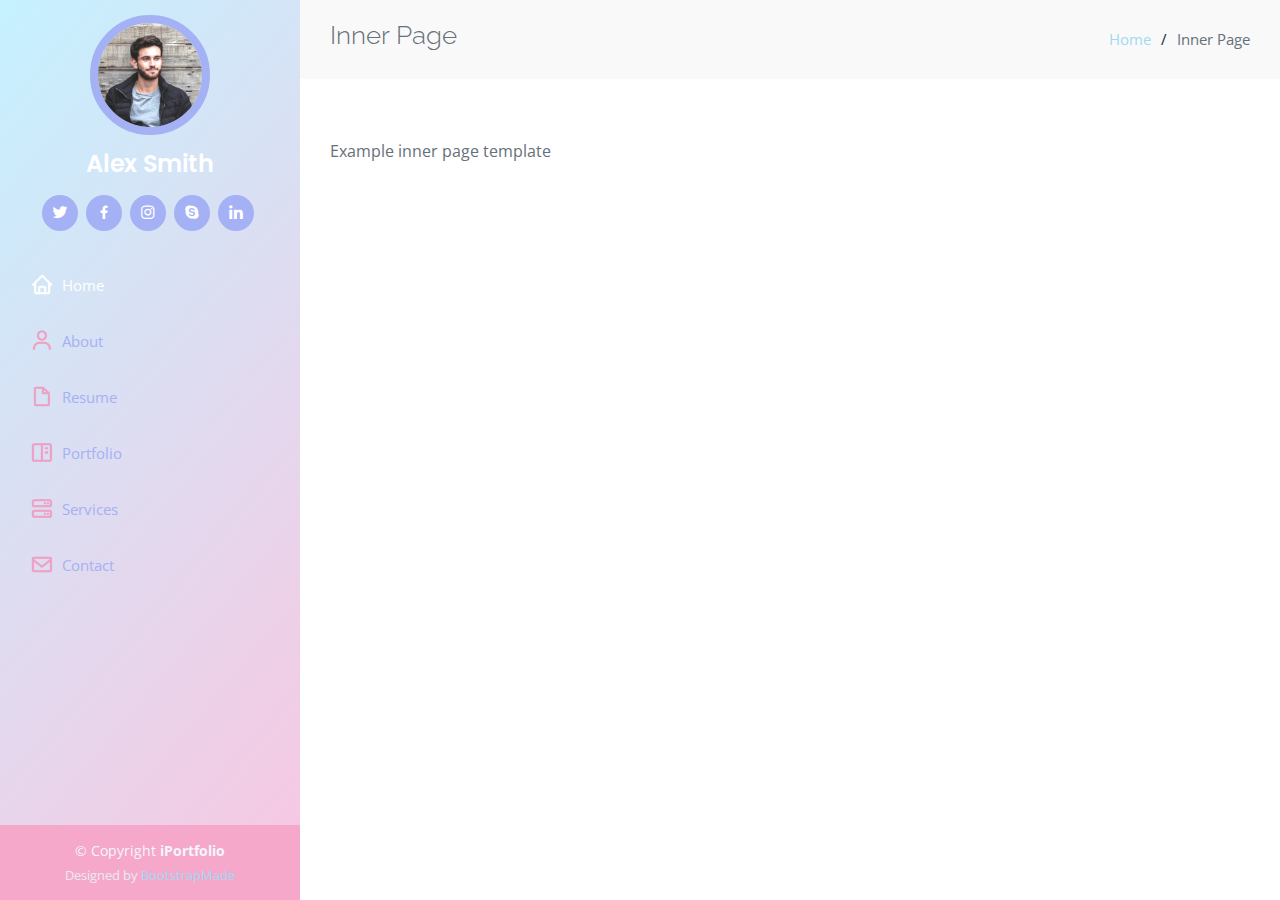
<file: iPortfolio/inner-page.html>
<!DOCTYPE html>
<html lang="en">

<head>
  <meta charset="utf-8">
  <meta content="width=device-width, initial-scale=1.0" name="viewport">

  <title>Inner Page - iPortfolio Bootstrap Template</title>
  <meta content="" name="description">
  <meta content="" name="keywords">

  <!-- Favicons -->
  <link href="assets/img/favicon.png" rel="icon">
  <link href="assets/img/apple-touch-icon.png" rel="apple-touch-icon">

  <!-- Google Fonts -->
  <link href="https://fonts.googleapis.com/css?family=Open+Sans:300,300i,400,400i,600,600i,700,700i|Raleway:300,300i,400,400i,500,500i,600,600i,700,700i|Poppins:300,300i,400,400i,500,500i,600,600i,700,700i" rel="stylesheet">

  <!-- Vendor CSS Files -->
  <link href="assets/vendor/aos/aos.css" rel="stylesheet">
  <link href="assets/vendor/bootstrap/css/bootstrap.min.css" rel="stylesheet">
  <link href="assets/vendor/bootstrap-icons/bootstrap-icons.css" rel="stylesheet">
  <link href="assets/vendor/boxicons/css/boxicons.min.css" rel="stylesheet">
  <link href="assets/vendor/glightbox/css/glightbox.min.css" rel="stylesheet">
  <link href="assets/vendor/swiper/swiper-bundle.min.css" rel="stylesheet">

  <!-- Template Main CSS File -->
  <link href="assets/css/style.css" rel="stylesheet">

  <!-- =======================================================
  * Template Name: iPortfolio
  * Updated: Sep 18 2023 with Bootstrap v5.3.2
  * Template URL: https://bootstrapmade.com/iportfolio-bootstrap-portfolio-websites-template/
  * Author: BootstrapMade.com
  * License: https://bootstrapmade.com/license/
  ======================================================== -->
</head>

<body>

  <!-- ======= Mobile nav toggle button ======= -->
  <i class="bi bi-list mobile-nav-toggle d-xl-none"></i>

  <!-- ======= Header ======= -->
  <header id="header">
    <div class="d-flex flex-column">

      <div class="profile">
        <img src="assets/img/profile-img.jpg" alt="" class="img-fluid rounded-circle">
        <h1 class="text-light"><a href="index.html">Alex Smith</a></h1>
        <div class="social-links mt-3 text-center">
          <a href="#" class="twitter"><i class="bx bxl-twitter"></i></a>
          <a href="#" class="facebook"><i class="bx bxl-facebook"></i></a>
          <a href="#" class="instagram"><i class="bx bxl-instagram"></i></a>
          <a href="#" class="google-plus"><i class="bx bxl-skype"></i></a>
          <a href="#" class="linkedin"><i class="bx bxl-linkedin"></i></a>
        </div>
      </div>

      <nav id="navbar" class="nav-menu navbar">
        <ul>
          <li><a href="#hero" class="nav-link scrollto active"><i class="bx bx-home"></i> <span>Home</span></a></li>
          <li><a href="#about" class="nav-link scrollto"><i class="bx bx-user"></i> <span>About</span></a></li>
          <li><a href="#resume" class="nav-link scrollto"><i class="bx bx-file-blank"></i> <span>Resume</span></a></li>
          <li><a href="#portfolio" class="nav-link scrollto"><i class="bx bx-book-content"></i> <span>Portfolio</span></a></li>
          <li><a href="#services" class="nav-link scrollto"><i class="bx bx-server"></i> <span>Services</span></a></li>
          <li><a href="#contact" class="nav-link scrollto"><i class="bx bx-envelope"></i> <span>Contact</span></a></li>
        </ul>
      </nav><!-- .nav-menu -->
    </div>
  </header><!-- End Header -->

  <main id="main">

    <!-- ======= Breadcrumbs ======= -->
    <section class="breadcrumbs">
      <div class="container">

        <div class="d-flex justify-content-between align-items-center">
          <h2>Inner Page</h2>
          <ol>
            <li><a href="index.html">Home</a></li>
            <li>Inner Page</li>
          </ol>
        </div>

      </div>
    </section><!-- End Breadcrumbs -->

    <section class="inner-page">
      <div class="container">
        <p>
          Example inner page template
        </p>
      </div>
    </section>

  </main><!-- End #main -->

  <!-- ======= Footer ======= -->
  <footer id="footer">
    <div class="container">
      <div class="copyright">
        &copy; Copyright <strong><span>iPortfolio</span></strong>
      </div>
      <div class="credits">
        <!-- All the links in the footer should remain intact. -->
        <!-- You can delete the links only if you purchased the pro version. -->
        <!-- Licensing information: https://bootstrapmade.com/license/ -->
        <!-- Purchase the pro version with working PHP/AJAX contact form: https://bootstrapmade.com/iportfolio-bootstrap-portfolio-websites-template/ -->
        Designed by <a href="https://bootstrapmade.com/">BootstrapMade</a>
      </div>
    </div>
  </footer><!-- End  Footer -->

  <a href="#" class="back-to-top d-flex align-items-center justify-content-center"><i class="bi bi-arrow-up-short"></i></a>

  <!-- Vendor JS Files -->
  <script src="assets/vendor/purecounter/purecounter_vanilla.js"></script>
  <script src="assets/vendor/aos/aos.js"></script>
  <script src="assets/vendor/bootstrap/js/bootstrap.bundle.min.js"></script>
  <script src="assets/vendor/glightbox/js/glightbox.min.js"></script>
  <script src="assets/vendor/isotope-layout/isotope.pkgd.min.js"></script>
  <script src="assets/vendor/swiper/swiper-bundle.min.js"></script>
  <script src="assets/vendor/typed.js/typed.umd.js"></script>
  <script src="assets/vendor/waypoints/noframework.waypoints.js"></script>
  <script src="assets/vendor/php-email-form/validate.js"></script>

  <!-- Template Main JS File -->
  <script src="assets/js/main.js"></script>

</body>

</html>
</file>
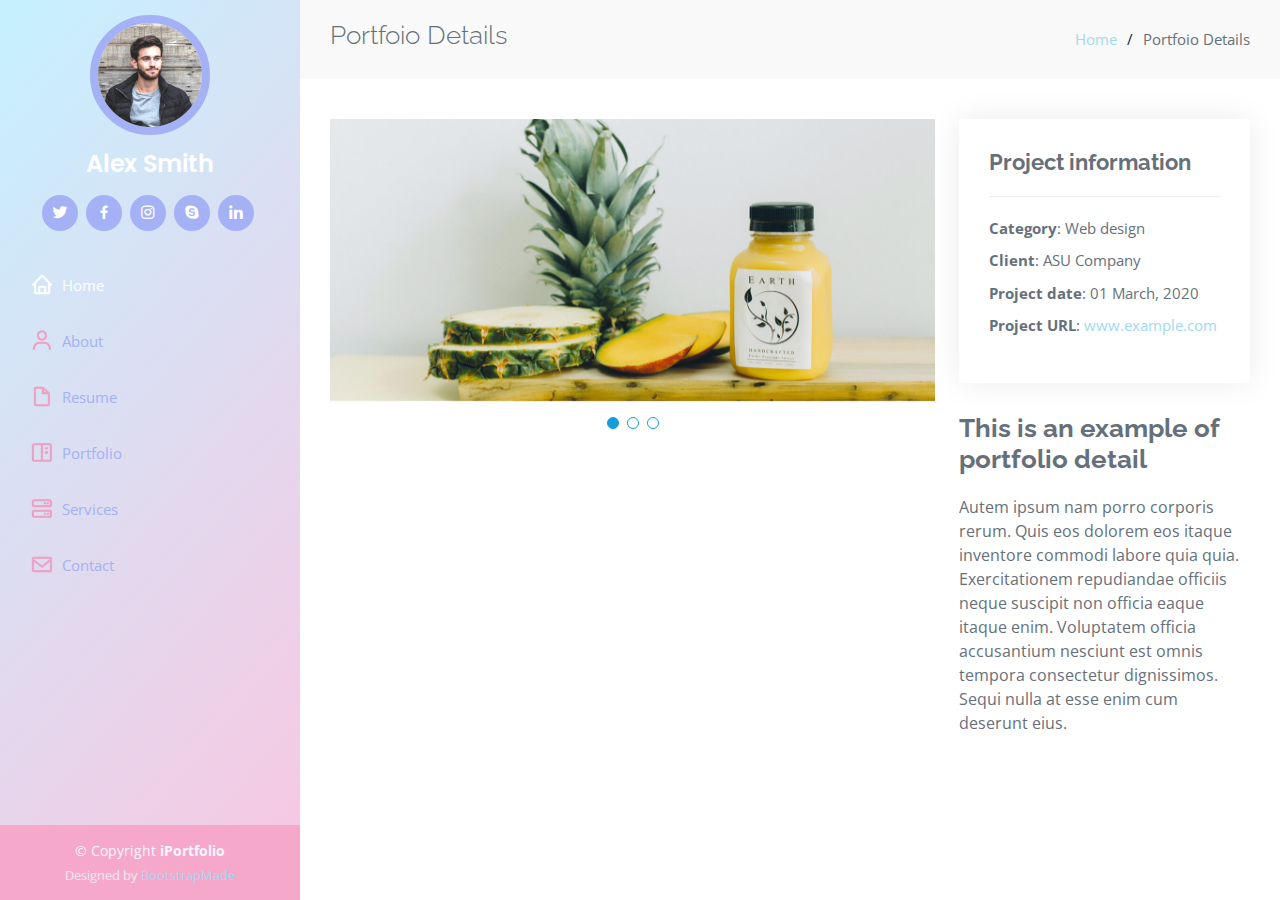
<file: iPortfolio/portfolio-details.html>
<!DOCTYPE html>
<html lang="en">

<head>
  <meta charset="utf-8">
  <meta content="width=device-width, initial-scale=1.0" name="viewport">

  <title>Portfolio Details - iPortfolio Bootstrap Template</title>
  <meta content="" name="description">
  <meta content="" name="keywords">

  <!-- Favicons -->
  <link href="assets/img/favicon.png" rel="icon">
  <link href="assets/img/apple-touch-icon.png" rel="apple-touch-icon">

  <!-- Google Fonts -->
  <link href="https://fonts.googleapis.com/css?family=Open+Sans:300,300i,400,400i,600,600i,700,700i|Raleway:300,300i,400,400i,500,500i,600,600i,700,700i|Poppins:300,300i,400,400i,500,500i,600,600i,700,700i" rel="stylesheet">

  <!-- Vendor CSS Files -->
  <link href="assets/vendor/aos/aos.css" rel="stylesheet">
  <link href="assets/vendor/bootstrap/css/bootstrap.min.css" rel="stylesheet">
  <link href="assets/vendor/bootstrap-icons/bootstrap-icons.css" rel="stylesheet">
  <link href="assets/vendor/boxicons/css/boxicons.min.css" rel="stylesheet">
  <link href="assets/vendor/glightbox/css/glightbox.min.css" rel="stylesheet">
  <link href="assets/vendor/swiper/swiper-bundle.min.css" rel="stylesheet">

  <!-- Template Main CSS File -->
  <link href="assets/css/style.css" rel="stylesheet">

  <!-- =======================================================
  * Template Name: iPortfolio
  * Updated: Sep 18 2023 with Bootstrap v5.3.2
  * Template URL: https://bootstrapmade.com/iportfolio-bootstrap-portfolio-websites-template/
  * Author: BootstrapMade.com
  * License: https://bootstrapmade.com/license/
  ======================================================== -->
</head>

<body>

  <!-- ======= Mobile nav toggle button ======= -->
  <i class="bi bi-list mobile-nav-toggle d-xl-none"></i>

  <!-- ======= Header ======= -->
  <header id="header">
    <div class="d-flex flex-column">

      <div class="profile">
        <img src="assets/img/profile-img.jpg" alt="" class="img-fluid rounded-circle">
        <h1 class="text-light"><a href="index.html">Alex Smith</a></h1>
        <div class="social-links mt-3 text-center">
          <a href="#" class="twitter"><i class="bx bxl-twitter"></i></a>
          <a href="#" class="facebook"><i class="bx bxl-facebook"></i></a>
          <a href="#" class="instagram"><i class="bx bxl-instagram"></i></a>
          <a href="#" class="google-plus"><i class="bx bxl-skype"></i></a>
          <a href="#" class="linkedin"><i class="bx bxl-linkedin"></i></a>
        </div>
      </div>

      <nav id="navbar" class="nav-menu navbar">
        <ul>
          <li><a href="#hero" class="nav-link scrollto active"><i class="bx bx-home"></i> <span>Home</span></a></li>
          <li><a href="#about" class="nav-link scrollto"><i class="bx bx-user"></i> <span>About</span></a></li>
          <li><a href="#resume" class="nav-link scrollto"><i class="bx bx-file-blank"></i> <span>Resume</span></a></li>
          <li><a href="#portfolio" class="nav-link scrollto"><i class="bx bx-book-content"></i> <span>Portfolio</span></a></li>
          <li><a href="#services" class="nav-link scrollto"><i class="bx bx-server"></i> <span>Services</span></a></li>
          <li><a href="#contact" class="nav-link scrollto"><i class="bx bx-envelope"></i> <span>Contact</span></a></li>
        </ul>
      </nav><!-- .nav-menu -->
    </div>
  </header><!-- End Header -->

  <main id="main">

    <!-- ======= Breadcrumbs ======= -->
    <section id="breadcrumbs" class="breadcrumbs">
      <div class="container">

        <div class="d-flex justify-content-between align-items-center">
          <h2>Portfoio Details</h2>
          <ol>
            <li><a href="index.html">Home</a></li>
            <li>Portfoio Details</li>
          </ol>
        </div>

      </div>
    </section><!-- End Breadcrumbs -->

    <!-- ======= Portfolio Details Section ======= -->
    <section id="portfolio-details" class="portfolio-details">
      <div class="container">

        <div class="row gy-4">

          <div class="col-lg-8">
            <div class="portfolio-details-slider swiper">
              <div class="swiper-wrapper align-items-center">

                <div class="swiper-slide">
                  <img src="assets/img/portfolio/portfolio-details-1.jpg" alt="">
                </div>

                <div class="swiper-slide">
                  <img src="assets/img/portfolio/portfolio-details-2.jpg" alt="">
                </div>

                <div class="swiper-slide">
                  <img src="assets/img/portfolio/portfolio-details-3.jpg" alt="">
                </div>

              </div>
              <div class="swiper-pagination"></div>
            </div>
          </div>

          <div class="col-lg-4">
            <div class="portfolio-info">
              <h3>Project information</h3>
              <ul>
                <li><strong>Category</strong>: Web design</li>
                <li><strong>Client</strong>: ASU Company</li>
                <li><strong>Project date</strong>: 01 March, 2020</li>
                <li><strong>Project URL</strong>: <a href="#">www.example.com</a></li>
              </ul>
            </div>
            <div class="portfolio-description">
              <h2>This is an example of portfolio detail</h2>
              <p>
                Autem ipsum nam porro corporis rerum. Quis eos dolorem eos itaque inventore commodi labore quia quia. Exercitationem repudiandae officiis neque suscipit non officia eaque itaque enim. Voluptatem officia accusantium nesciunt est omnis tempora consectetur dignissimos. Sequi nulla at esse enim cum deserunt eius.
              </p>
            </div>
          </div>

        </div>

      </div>
    </section><!-- End Portfolio Details Section -->

  </main><!-- End #main -->

  <!-- ======= Footer ======= -->
  <footer id="footer">
    <div class="container">
      <div class="copyright">
        &copy; Copyright <strong><span>iPortfolio</span></strong>
      </div>
      <div class="credits">
        <!-- All the links in the footer should remain intact. -->
        <!-- You can delete the links only if you purchased the pro version. -->
        <!-- Licensing information: https://bootstrapmade.com/license/ -->
        <!-- Purchase the pro version with working PHP/AJAX contact form: https://bootstrapmade.com/iportfolio-bootstrap-portfolio-websites-template/ -->
        Designed by <a href="https://bootstrapmade.com/">BootstrapMade</a>
      </div>
    </div>
  </footer><!-- End  Footer -->

  <a href="#" class="back-to-top d-flex align-items-center justify-content-center"><i class="bi bi-arrow-up-short"></i></a>

  <!-- Vendor JS Files -->
  <script src="assets/vendor/purecounter/purecounter_vanilla.js"></script>
  <script src="assets/vendor/aos/aos.js"></script>
  <script src="assets/vendor/bootstrap/js/bootstrap.bundle.min.js"></script>
  <script src="assets/vendor/glightbox/js/glightbox.min.js"></script>
  <script src="assets/vendor/isotope-layout/isotope.pkgd.min.js"></script>
  <script src="assets/vendor/swiper/swiper-bundle.min.js"></script>
  <script src="assets/vendor/typed.js/typed.umd.js"></script>
  <script src="assets/vendor/waypoints/noframework.waypoints.js"></script>
  <script src="assets/vendor/php-email-form/validate.js"></script>

  <!-- Template Main JS File -->
  <script src="assets/js/main.js"></script>

</body>

</html>
</file>
<file: iPortfolio/assets/css/style.css>
/**
* Template Name: iPortfolio
* Updated: Sep 18 2023 with Bootstrap v5.3.2
* Template URL: https://bootstrapmade.com/iportfolio-bootstrap-portfolio-websites-template/
* Author: BootstrapMade.com
* License: https://bootstrapmade.com/license/
*/

/*--------------------------------------------------------------
# General
--------------------------------------------------------------*/
body {
  font-family: "Open Sans", sans-serif;
  color: #66707a;
}

a {
  color: #a0d9f4;
  text-decoration: none;
}

a:hover {
  color: #8fd4f4;
  text-decoration: none;
}

h1,
h2,
h3,
h4,
h5,
h6 {
  font-family: "Raleway", sans-serif;
}

/*--------------------------------------------------------------
# Back to top button
--------------------------------------------------------------*/
.back-to-top {
  position: fixed;
  visibility: hidden;
  opacity: 0;
  right: 15px;
  bottom: 15px;
  z-index: 996;
  background: #afe6ff;
  width: 40px;
  height: 40px;
  border-radius: 50px;
  transition: all 0.4s;
}

.back-to-top i {
  font-size: 28px;
  color: #fff;
  line-height: 0;
}

.back-to-top:hover {
  background: #ffafcd;
  color: #fff;
}

.back-to-top.active {
  visibility: visible;
  opacity: 1;
}

/*--------------------------------------------------------------
# Header
--------------------------------------------------------------*/
#header {
  position: fixed;
  top: 0;
  left: 0;
  bottom: 0;
  width: 300px;
  transition: all ease-in-out 0.5s;
  z-index: 9997;
  transition: all 0.5s;
  padding: 0 15px;
  background: linear-gradient(130deg, #c5f1ff, #f9c6e1  );
  overflow-y: auto;
}

#header .profile img {
  margin: 15px auto;
  display: block;
  width: 120px;
  border: 8px solid #a5b1f5;
}

#header .profile h1 {
  font-size: 24px;
  margin: 0;
  padding: 0;
  font-weight: 600;
  -moz-text-align-last: center;
  text-align-last: center;
  font-family: "Poppins", sans-serif;
}

#header .profile h1 a,
#header .profile h1 a:hover {
  color: #fff;
  text-decoration: none;
}

#header .profile .social-links a {
  font-size: 18px;
  display: inline-block;
  background: #a5b1f5;
  color: #fff;
  line-height: 1;
  padding: 8px 0;
  margin-right: 4px;
  border-radius: 50%;
  text-align: center;
  width: 36px;
  height: 36px;
  transition: 0.3s;
}

#header .profile .social-links a:hover {
  background: #dd14dd;
  color: #fff;
  text-decoration: none;
}

#main {
  margin-left: 300px;
}

.container,
.container-fluid {
  padding-left: 30px;
  padding-right: 30px;
}

@media (max-width: 1199px) {
  #header {
    left: -300px;
  }

  #main {
    margin-left: 0;
  }

  .container,
  .container-fluid {
    padding-left: 12px;
    padding-right: 12px;
  }
}

/*--------------------------------------------------------------
# Navigation Menu
--------------------------------------------------------------*/
/* Desktop Navigation */
.nav-menu {
  padding: 30px 0 0 0;
}

.nav-menu * {
  margin: 0;
  padding: 0;
  list-style: none;
}

.nav-menu>ul>li {
  position: relative;
  white-space: nowrap;
}

.nav-menu a,
.nav-menu a:focus {
  display: flex;
  align-items: center;
  color: #a5b1f5;
  padding: 12px 15px;
  margin-bottom: 8px;
  transition: 0.3s;
  font-size: 15px;
}

.nav-menu a i,
.nav-menu a:focus i {
  font-size: 24px;
  padding-right: 8px;
  color: #eda2c4;
}

.nav-menu a:hover,
.nav-menu .active,
.nav-menu .active:focus,
.nav-menu li:hover>a {
  text-decoration: none;
  color: #fff;
}

.nav-menu a:hover i,
.nav-menu .active i,
.nav-menu .active:focus i,
.nav-menu li:hover>a i {
  color: #ffffff;
}

/* Mobile Navigation */
.mobile-nav-toggle {
  position: fixed;
  right: 15px;
  top: 15px;
  z-index: 9998;
  border: 0;
  font-size: 24px;
  transition: all 0.4s;
  outline: none !important;
  background-color: #dd146e;
  color: #fff;
  width: 40px;
  height: 40px;
  display: inline-flex;
  align-items: center;
  justify-content: center;
  line-height: 0;
  border-radius: 50px;
  cursor: pointer;
}

.mobile-nav-active {
  overflow: hidden;
}

.mobile-nav-active #header {
  left: 0;
}

/*--------------------------------------------------------------
# Hero Section
--------------------------------------------------------------*/
#hero {
  width: 100%;
  height: 100vh;
  background: url("https://scontent.fkkc1-1.fna.fbcdn.net/v/t39.30808-6/330258498_1336968590180934_8216854842533090155_n.jpg?_nc_cat=103&ccb=1-7&_nc_sid=813123&_nc_eui2=AeGPALee5ZraCabcr--Ew3OIuOKwq0yuKFm44rCrTK4oWTdsm5zQ0WJZ71bda8w6ilzwG5WGpqCZ5r30IoC3viiV&_nc_ohc=G5t0SNM0bN4AX8LF8pN&_nc_ht=scontent.fkkc1-1.fna&oh=00_AfAOum2h6eopWaxFuba9vifHsAU8qN4DYaMW6eft0GMdqw&oe=6527DE8A") top center;
  background-size: cover;
}

#hero:before {
  content: "";
  background: rgba(5, 13, 24, 0.3);
  position: absolute;
  bottom: 0;
  top: 0;
  left: 0;
  right: 0;
  z-index: 1;
}

#hero .hero-container {
  position: relative;
  z-index: 2;
  min-width: 300px;
}

#hero h1 {
  margin: 0 0 10px 0;
  font-size: 64px;
  font-weight: 700;
  line-height: 56px;
  color: #fff;
}

#hero p {
  color: #fff;
  margin-bottom: 50px;
  font-size: 26px;
  font-family: "Poppins", sans-serif;
}

#hero p span {
  color: #fff;
  padding-bottom: 4px;
  letter-spacing: 1px;
  border-bottom: 3px solid #ffffff;
}

@media (min-width: 1024px) {
  #hero {
    background-attachment: fixed;
  }
}

@media (max-width: 768px) {
  #hero h1 {
    font-size: 28px;
    line-height: 36px;
  }

  #hero h2 {
    font-size: 18px;
    line-height: 24px;
    margin-bottom: 30px;
  }
}

/*--------------------------------------------------------------
# Sections General
--------------------------------------------------------------*/
section {
  padding: 60px 0;
  overflow: hidden;
}

.section-bg {
  background: #f5f8fd;
}

.section-title {
  padding-bottom: 30px;
}

.section-title h2 {
  font-size: 32px;
  font-weight: bold;
  margin-bottom: 20px;
  padding-bottom: 20px;
  position: relative;
  color: #173b6c;
}

.section-title h2::after {
  content: "";
  position: absolute;
  display: block;
  width: 50px;
  height: 3px;
  background: #149ddd;
  bottom: 0;
  left: 0;
}

.section-title p {
  margin-bottom: 0;
}

/*--------------------------------------------------------------
# About
--------------------------------------------------------------*/
.about .content h3 {
  font-weight: 700;
  font-size: 26px;
  color: #173b6c;
}

.about .content ul {
  list-style: none;
  padding: 0;
}

.about .content ul li {
  margin-bottom: 20px;
  display: flex;
  align-items: center;
}

.about .content ul strong {
  margin-right: 10px;
}

.about .content ul i {
  font-size: 16px;
  margin-right: 5px;
  color: #149ddd;
  line-height: 0;
}

.about .content p:last-child {
  margin-bottom: 0;
}

/*--------------------------------------------------------------
# Facts
--------------------------------------------------------------*/
.facts {
  padding-bottom: 30px;
}

.facts .count-box {
  padding: 30px;
  width: 100%;
}

.facts .count-box i {
  display: block;
  font-size: 44px;
  color: #149ddd;
  float: left;
  line-height: 0;
}

.facts .count-box span {
  font-size: 48px;
  line-height: 40px;
  display: block;
  font-weight: 700;
  color: #566a87;
  margin-left: 60px;
}

.facts .count-box p {
  padding: 15px 0 0 0;
  margin: 0 0 0 60px;
  font-family: "Raleway", sans-serif;
  font-size: 14px;
  color: #122f57;
}

.facts .count-box a {
  font-weight: 600;
  display: block;
  margin-top: 20px;
  color: #122f57;
  font-size: 15px;
  font-family: "Poppins", sans-serif;
  transition: ease-in-out 0.3s;
}

.facts .count-box a:hover {
  color: #1f5297;
}

/*--------------------------------------------------------------
# Akills
--------------------------------------------------------------*/
.skills .progress {
  height: 60px;
  display: block;
  background: none;
  border-radius: 0;
}

.skills .progress .skill {
  padding: 0;
  margin: 0 0 6px 0;
  text-transform: uppercase;
  display: block;
  font-weight: 600;
  font-family: "Poppins", sans-serif;
  color: #050d18;
}

.skills .progress .skill .val {
  float: right;
  font-style: normal;
}

.skills .progress-bar-wrap {
  background: #dce8f8;
  height: 10px;
}

.skills .progress-bar {
  width: 1px;
  height: 10px;
  transition: 0.9s;
  background-color: #149ddd;
}

/*--------------------------------------------------------------
# Resume
--------------------------------------------------------------*/
.resume .resume-title {
  font-size: 26px;
  font-weight: 700;
  margin-top: 20px;
  margin-bottom: 20px;
  color: #050d18;
}

.resume .resume-item {
  padding: 0 0 20px 20px;
  margin-top: -2px;
  border-left: 2px solid #1f5297;
  position: relative;
}

.resume .resume-item h4 {
  line-height: 18px;
  font-size: 18px;
  font-weight: 600;
  text-transform: uppercase;
  font-family: "Poppins", sans-serif;
  color: #050d18;
  margin-bottom: 10px;
}

.resume .resume-item h5 {
  font-size: 16px;
  background: #e4edf9;
  padding: 5px 15px;
  display: inline-block;
  font-weight: 600;
  margin-bottom: 10px;
}

.resume .resume-item ul {
  padding-left: 20px;
}

.resume .resume-item ul li {
  padding-bottom: 10px;
}

.resume .resume-item:last-child {
  padding-bottom: 0;
}

.resume .resume-item::before {
  content: "";
  position: absolute;
  width: 16px;
  height: 16px;
  border-radius: 50px;
  left: -9px;
  top: 0;
  background: #fff;
  border: 2px solid #1f5297;
}

/*--------------------------------------------------------------
# Portfolio
--------------------------------------------------------------*/
.portfolio .portfolio-item {
  margin-bottom: 30px;
}

.portfolio #portfolio-flters {
  padding: 0;
  margin: 0 auto 35px auto;
  list-style: none;
  text-align: center;
  background: #fff;
  border-radius: 50px;
  padding: 2px 15px;
}

.portfolio #portfolio-flters li {
  cursor: pointer;
  display: inline-block;
  padding: 10px 15px 8px 15px;
  font-size: 14px;
  font-weight: 600;
  line-height: 1;
  text-transform: uppercase;
  color: #272829;
  margin-bottom: 5px;
  transition: all 0.3s ease-in-out;
}

.portfolio #portfolio-flters li:hover,
.portfolio #portfolio-flters li.filter-active {
  color: #149ddd;
}

.portfolio #portfolio-flters li:last-child {
  margin-right: 0;
}

.portfolio .portfolio-wrap {
  transition: 0.3s;
  position: relative;
  overflow: hidden;
  z-index: 1;
}

.portfolio .portfolio-wrap::before {
  content: "";
  background: rgba(255, 255, 255, 0.5);
  position: absolute;
  left: 0;
  right: 0;
  top: 0;
  bottom: 0;
  transition: all ease-in-out 0.3s;
  z-index: 2;
  opacity: 0;
}

.portfolio .portfolio-wrap .portfolio-links {
  opacity: 1;
  left: 0;
  right: 0;
  bottom: -60px;
  z-index: 3;
  position: absolute;
  transition: all ease-in-out 0.3s;
  display: flex;
  justify-content: center;
}

.portfolio .portfolio-wrap .portfolio-links a {
  color: #fff;
  font-size: 28px;
  text-align: center;
  background: rgba(20, 157, 221, 0.75);
  transition: 0.3s;
  width: 50%;
}

.portfolio .portfolio-wrap .portfolio-links a:hover {
  background: rgba(20, 157, 221, 0.95);
}

.portfolio .portfolio-wrap .portfolio-links a+a {
  border-left: 1px solid #37b3ed;
}

.portfolio .portfolio-wrap:hover::before {
  top: 0;
  left: 0;
  right: 0;
  bottom: 0;
  opacity: 1;
}

.portfolio .portfolio-wrap:hover .portfolio-links {
  opacity: 1;
  bottom: 0;
}

/*--------------------------------------------------------------
# Portfolio Details
--------------------------------------------------------------*/
.portfolio-details {
  padding-top: 40px;
}

.portfolio-details .portfolio-details-slider img {
  width: 100%;
}

.portfolio-details .portfolio-details-slider .swiper-pagination {
  margin-top: 20px;
  position: relative;
}

.portfolio-details .portfolio-details-slider .swiper-pagination .swiper-pagination-bullet {
  width: 12px;
  height: 12px;
  background-color: #fff;
  opacity: 1;
  border: 1px solid #149ddd;
}

.portfolio-details .portfolio-details-slider .swiper-pagination .swiper-pagination-bullet-active {
  background-color: #149ddd;
}

.portfolio-details .portfolio-info {
  padding: 30px;
  box-shadow: 0px 0 30px rgba(5, 13, 24, 0.08);
}

.portfolio-details .portfolio-info h3 {
  font-size: 22px;
  font-weight: 700;
  margin-bottom: 20px;
  padding-bottom: 20px;
  border-bottom: 1px solid #eee;
}

.portfolio-details .portfolio-info ul {
  list-style: none;
  padding: 0;
  font-size: 15px;
}

.portfolio-details .portfolio-info ul li+li {
  margin-top: 10px;
}

.portfolio-details .portfolio-description {
  padding-top: 30px;
}

.portfolio-details .portfolio-description h2 {
  font-size: 26px;
  font-weight: 700;
  margin-bottom: 20px;
}

.portfolio-details .portfolio-description p {
  padding: 0;
}

/*--------------------------------------------------------------
# Services
--------------------------------------------------------------*/
.services .icon-box {
  margin-bottom: 20px;
}

.services .icon {
  float: left;
  display: flex;
  align-items: center;
  justify-content: center;
  width: 54px;
  height: 54px;
  background: #149ddd;
  border-radius: 50%;
  transition: 0.5s;
  border: 1px solid #149ddd;
}

.services .icon i {
  color: #fff;
  font-size: 24px;
  line-height: 0;
}

.services .icon-box:hover .icon {
  background: #fff;
}

.services .icon-box:hover .icon i {
  color: #149ddd;
}

.services .title {
  margin-left: 80px;
  font-weight: 700;
  margin-bottom: 15px;
  font-size: 18px;
}

.services .title a {
  color: #343a40;
}

.services .title a:hover {
  color: #149ddd;
}

.services .description {
  margin-left: 80px;
  line-height: 24px;
  font-size: 14px;
}

/*--------------------------------------------------------------
# Testimonials
--------------------------------------------------------------*/
.testimonials .testimonials-carousel,
.testimonials .testimonials-slider {
  overflow: hidden;
}

.testimonials .testimonial-item {
  box-sizing: content-box;
  text-align: center;
  min-height: 320px;
}

.testimonials .testimonial-item .testimonial-img {
  width: 90px;
  border-radius: 50%;
  margin: 0 auto;
}

.testimonials .testimonial-item h3 {
  font-size: 18px;
  font-weight: bold;
  margin: 10px 0 5px 0;
  color: #111;
}

.testimonials .testimonial-item h4 {
  font-size: 14px;
  color: #999;
  margin: 0;
}

.testimonials .testimonial-item .quote-icon-left,
.testimonials .testimonial-item .quote-icon-right {
  color: #c3e8fa;
  font-size: 26px;
}

.testimonials .testimonial-item .quote-icon-left {
  display: inline-block;
  left: -5px;
  position: relative;
}

.testimonials .testimonial-item .quote-icon-right {
  display: inline-block;
  right: -5px;
  position: relative;
  top: 10px;
}

.testimonials .testimonial-item p {
  font-style: italic;
  margin: 0 15px 15px 15px;
  padding: 20px;
  background: #fff;
  position: relative;
  margin-bottom: 35px;
  border-radius: 6px;
  box-shadow: 0px 2px 15px rgba(0, 0, 0, 0.1);
}

.testimonials .testimonial-item p::after {
  content: "";
  width: 0;
  height: 0;
  border-top: 20px solid #fff;
  border-right: 20px solid transparent;
  border-left: 20px solid transparent;
  position: absolute;
  bottom: -20px;
  left: calc(50% - 20px);
}

.testimonials .swiper-pagination {
  margin-top: 20px;
  position: relative;
}

.testimonials .swiper-pagination .swiper-pagination-bullet {
  width: 12px;
  height: 12px;
  background-color: #fff;
  opacity: 1;
  border: 1px solid #149ddd;
}

.testimonials .swiper-pagination .swiper-pagination-bullet-active {
  background-color: #149ddd;
}

/*--------------------------------------------------------------
# Contact
--------------------------------------------------------------*/
.contact {
  padding-bottom: 130px;
}

.contact .info {
  padding: 30px;
  background: #fff;
  width: 100%;
  box-shadow: 0 0 24px 0 rgba(0, 0, 0, 0.12);
}

.contact .info i {
  font-size: 20px;
  color: #149ddd;
  float: left;
  width: 44px;
  height: 44px;
  background: #dff3fc;
  display: flex;
  justify-content: center;
  align-items: center;
  border-radius: 50px;
  transition: all 0.3s ease-in-out;
}

.contact .info h4 {
  padding: 0 0 0 60px;
  font-size: 22px;
  font-weight: 600;
  margin-bottom: 5px;
  color: #050d18;
}

.contact .info p {
  padding: 0 0 10px 60px;
  margin-bottom: 20px;
  font-size: 14px;
  color: #173b6c;
}

.contact .info .email p {
  padding-top: 5px;
}

.contact .info .social-links {
  padding-left: 60px;
}

.contact .info .social-links a {
  font-size: 18px;
  display: inline-block;
  background: #333;
  color: #fff;
  line-height: 1;
  padding: 8px 0;
  border-radius: 50%;
  text-align: center;
  width: 36px;
  height: 36px;
  transition: 0.3s;
  margin-right: 10px;
}

.contact .info .social-links a:hover {
  background: #149ddd;
  color: #fff;
}

.contact .info .email:hover i,
.contact .info .address:hover i,
.contact .info .phone:hover i {
  background: #149ddd;
  color: #fff;
}

.contact .php-email-form {
  width: 100%;
  padding: 30px;
  background: #fff;
  box-shadow: 0 0 24px 0 rgba(0, 0, 0, 0.12);
}

.contact .php-email-form .form-group {
  padding-bottom: 8px;
}

.contact .php-email-form .validate {
  display: none;
  color: red;
  margin: 0 0 15px 0;
  font-weight: 400;
  font-size: 13px;
}

.contact .php-email-form .error-message {
  display: none;
  color: #fff;
  background: #ed3c0d;
  text-align: left;
  padding: 15px;
  font-weight: 600;
}

.contact .php-email-form .error-message br+br {
  margin-top: 25px;
}

.contact .php-email-form .sent-message {
  display: none;
  color: #fff;
  background: #18d26e;
  text-align: center;
  padding: 15px;
  font-weight: 600;
}

.contact .php-email-form .loading {
  display: none;
  background: #fff;
  text-align: center;
  padding: 15px;
}

.contact .php-email-form .loading:before {
  content: "";
  display: inline-block;
  border-radius: 50%;
  width: 24px;
  height: 24px;
  margin: 0 10px -6px 0;
  border: 3px solid #18d26e;
  border-top-color: #eee;
  animation: animate-loading 1s linear infinite;
}

.contact .php-email-form .form-group {
  margin-bottom: 15px;
}

.contact .php-email-form label {
  padding-bottom: 8px;
}

.contact .php-email-form input,
.contact .php-email-form textarea {
  border-radius: 0;
  box-shadow: none;
  font-size: 14px;
}

.contact .php-email-form input {
  height: 44px;
}

.contact .php-email-form textarea {
  padding: 10px 15px;
}

.contact .php-email-form button[type=submit] {
  background: #149ddd;
  border: 0;
  padding: 10px 24px;
  color: #fff;
  transition: 0.4s;
  border-radius: 4px;
}

.contact .php-email-form button[type=submit]:hover {
  background: #37b3ed;
}

@keyframes animate-loading {
  0% {
    transform: rotate(0deg);
  }

  100% {
    transform: rotate(360deg);
  }
}

/*--------------------------------------------------------------
# Breadcrumbs
--------------------------------------------------------------*/
.breadcrumbs {
  padding: 20px 0;
  background: #f9f9f9;
}

.breadcrumbs h2 {
  font-size: 26px;
  font-weight: 300;
}

.breadcrumbs ol {
  display: flex;
  flex-wrap: wrap;
  list-style: none;
  padding: 0;
  margin: 0;
  font-size: 15px;
}

.breadcrumbs ol li+li {
  padding-left: 10px;
}

.breadcrumbs ol li+li::before {
  display: inline-block;
  padding-right: 10px;
  color: #0e2442;
  content: "/";
}

@media (max-width: 768px) {
  .breadcrumbs .d-flex {
    display: block !important;
  }

  .breadcrumbs ol {
    display: block;
  }

  .breadcrumbs ol li {
    display: inline-block;
  }
}

/*--------------------------------------------------------------
# Footer
--------------------------------------------------------------*/
#footer {
  padding: 15px;
  color: #f4f6fd;
  font-size: 14px;
  position: fixed;
  left: 0;
  bottom: 0;
  width: 300px;
  z-index: 9999;
  background: #f6a8cb;
}

#footer .copyright {
  text-align: center;
}

#footer .credits {
  padding-top: 5px;
  text-align: center;
  font-size: 13px;
  color: #eaebf0;
}

@media (max-width: 1199px) {
  #footer {
    position: static;
    width: auto;
    padding-right: 20px 15px;
  }
}
</file>
